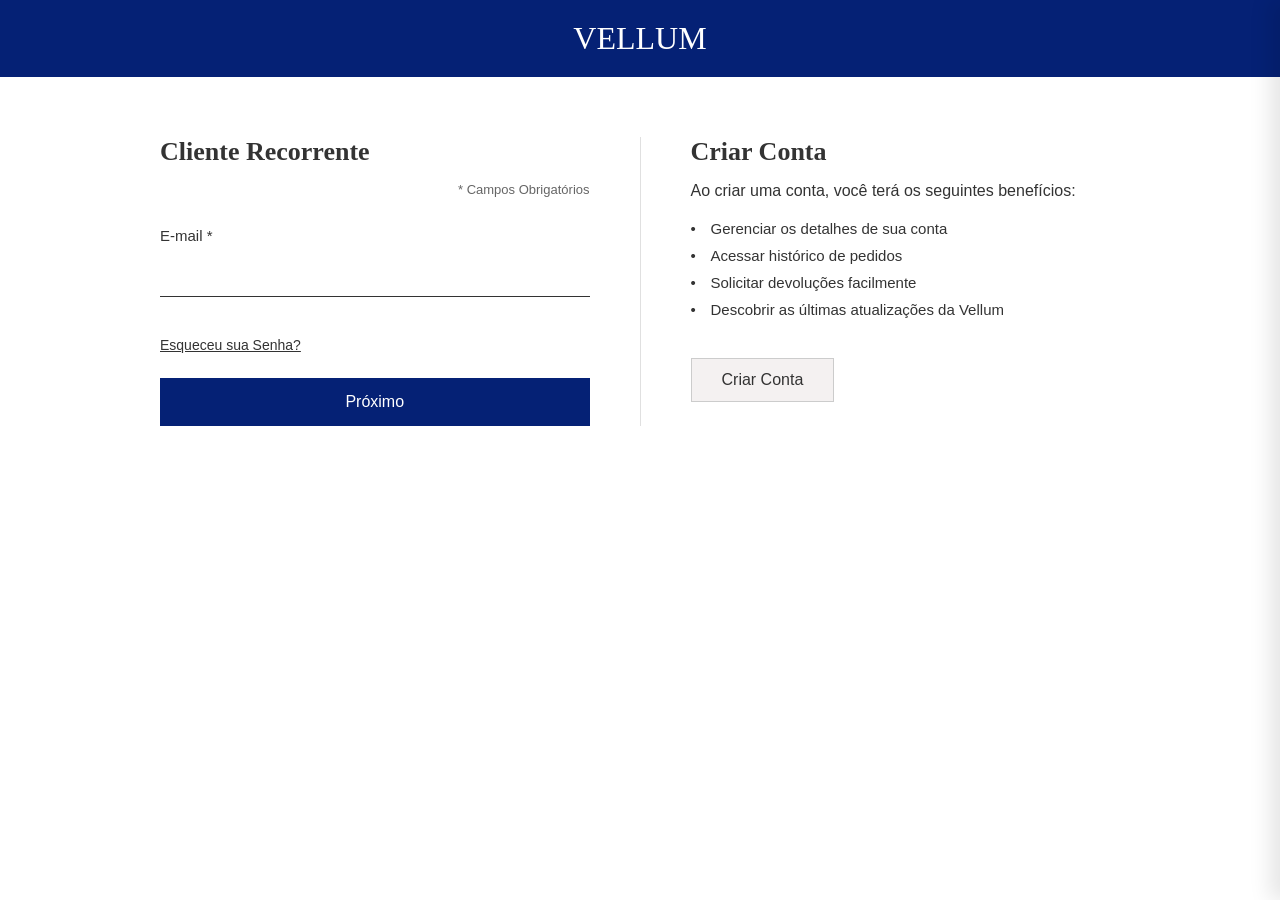
<file: index.html>
<!DOCTYPE html>
<html lang="pt-br">

<head>
    <meta charset="UTF-8">
    <meta name="viewport" content="width=device-width, initial-scale=1.0">
    <title>VELLUM - Recuperar senha</title>
    <link rel="stylesheet" href="static/css/base.css">
    <link rel="stylesheet" href="static/css/layout.css">
    <link rel="stylesheet" href="static/css/components.css">
    <link rel="stylesheet" href="static/css/responsive.css">
</head>

<body>
    <header class="navbar navbar--login-header">
        <h1 class="navbar__title">VELLUM</h1>
    </header>
    <main class="app-content app-content--login">
        <div class="login-container">
            <section class="login-container__section">
                <h2 class="login-container__title">Cliente Recorrente</h2>
                <p class="login-container__notice">* Campos Obrigatórios</p>
                <form id="formularioLogin">
                    <div class="form-group">
                        <label for="email" class="form-group__label">E-mail *</label>
                        <input type="email" id="email" name="email" class="form-group__input" required>
                    </div>
                    <div class="login-container__actions">
                        <a href="" id="botaoEsqueci" class="login-container__forgot-password">Esqueceu sua Senha?</a>
                        <button type="submit" id="submitEntraConta" class="btn btn--primary">Próximo</button>
                    </div>
                </form>
            </section>
            <div class="divider-line"></div>
            <section class="login-container__section">
                <h2 class="login-container__title">Criar Conta</h2>
                <p>Ao criar uma conta, você terá os seguintes benefícios:</p>
                <ul>
                    <li>Gerenciar os detalhes de sua conta</li>
                    <li>Acessar histórico de pedidos</li>
                    <li>Solicitar devoluções facilmente</li>
                    <li>Descobrir as últimas atualizações da Vellum</li>
                </ul>
                <button type="button" id="btnCriarConta" class="btn btn--secondary">Criar Conta</button>
            </section>
        </div>

        <div id="painelSenha" class="side-panel">
            <div class="side-panel__inner">
                <div class="side-panel__header">
                    <h3>Redefinir Senha</h3>
                    <button id="botaoFechar" class="side-panel__close">&times;</button>
                </div>

                <p class="side-panel__help-text">
                    Por favor, forneça o endereço de e-mail da sua conta.
                    Enviaremos um e-mail com um link de redefinição.
                </p>

                <p class="login-container__notice">* Campos Obrigatórios</p>

                <form id="formularioSenha">
                    <div class="form-group">
                        <label for="emailSenha" class="form-group__label">E-mail *</label>
                        <input type="email" id="emailSenha" name="emailSenha" class="form-group__input" required>
                    </div>
                    <button type="submit" class="btn btn--dark">Próximo</button>
                </form>
            </div>
        </div>

        <div id="fundoEscuro" class="backdrop"></div>
    </main>

    <script src="static/js/script.js"></script>
</body>

</html>
</file>
<file: static/css/base.css>
/* ==========================================================================
   VARIABLES (:root) & RESET
   ========================================================================== */

:root {
    /* Cores Institucionais e Principais */
    --color-primary: #052175;
    --color-white: #FFFFFF;
    --color-black: #000000;
    --color-bg-gray: #F4F1F1;
    --color-bg-light: #f9f9f9;

    /* Cores de Texto */
    --color-text-main: #333333;
    --color-text-dark: #444444;
    --color-text-medium: #555555;
    --color-text-muted: #666666;
    --color-text-light: #888888;
    --color-text-shadow: #999999;

    /* Bordas e Divisores */
    --color-border-light: #eeeeee;
    --color-border-medium: #eee;
    --color-border-dark: #cccccc;
    --color-border-split: #E0E0E0;
    --color-border-grid: #ddd;

    /* Paleta de Cores dos Gráficos */
    --chart-blue-1: #2979ff;
    --chart-blue-2: #448aff;
    --chart-blue-3: #82b1ff;
    --chart-blue-4: #3d5afe;
    --chart-blue-5: #1a237e;
    --chart-blue-light: #bbdefb;
    --chart-red: #ff5252;
    --chart-pink: #ff4081;
    --chart-yellow: #ffd740;
    --chart-green: #69f0ae;

    /* Status e Alertas */
    --status-success-bg: #b9f6ca;
    --status-success-bg-alt: #c8e6c9;
    --status-success-text: #2e7d32;
    --status-success-dark: #1b5e20;
    --status-success-light: #4caf50;
    --status-success-soft: #e8f5e9;
    --status-danger-bg: #ffcdd2;
    --status-danger-text: #c62828;
    --status-danger-main: #dc3545;
    --status-warning-bg: #ffe0b2;
    --status-warning-text: #ef6c00;
    --status-brown-bg: #d7ccc8;
    --status-brown-text: #5d4037;
    --status-bege-bg: #f5f5dc;
    --status-bege-text: #8d6e63;
    --status-purple-bg: #4a148c;
    --status-slate-bg: #37474f;

    /* Tipografia */
    --font-primary: Arial, sans-serif;
    --font-heading: 'IM Fell Double Pica', serif;
}

* {
    margin: 0;
    padding: 0;
    box-sizing: border-box;
}

body {
    background-color: var(--color-white);
    color: var(--color-text-main);
    font-family: var(--font-primary);
}

h1,
h2,
h3,
th {
    font-family: var(--font-heading);
}

/* Listas globais herdadas de style.css */
ul {
    list-style: none;
    margin: 20px 0;
}

ul li {
    font-size: 15px;
    margin-bottom: 10px;
    padding-left: 20px;
    position: relative;
}

ul li::before {
    content: "•";
    position: absolute;
    left: 0;
}
</file>
<file: static/css/layout.css>
/* ==========================================================================
   LAYOUT GERAL DA APLICAÇÃO
   ========================================================================== */

.app-layout {
    display: flex;
    min-height: 100vh;
}

/* Sidebar / Barra Lateral */
.sidebar {
    width: 240px;
    background-color: var(--color-primary);
    color: var(--color-white);
    display: flex;
    flex-direction: column;
    padding: 20px 0;
    position: fixed;
    height: 100%;
}

.sidebar__logo {
    padding: 0 20px 40px;
    text-align: left;
}

.sidebar__logo-title {
    font-size: 22px;
    letter-spacing: 1px;
}

.sidebar__logo-title--large {
    font-size: 24px;
}

.sidebar__logo-subtitle {
    font-size: 9px;
    letter-spacing: 1px;
    opacity: 0.8;
}

.sidebar__logo-subtitle--spaced {
    font-size: 10px;
    letter-spacing: 2px;
    opacity: 0.7;
}

.sidebar__nav {
    display: flex;
    flex-direction: column;
}

.sidebar__nav-link {
    color: var(--color-white);
    text-decoration: none;
    padding: 15px 20px;
    font-size: 12px;
    letter-spacing: 1px;
    transition: background 0.3s;
}

.sidebar__nav-link--large {
    font-size: 13px;
}

.sidebar__nav-link:hover,
.sidebar__nav-link--active {
    background-color: rgba(255, 255, 255, 0.1);
    border-left: 4px solid var(--color-white);
}

.sidebar__profile {
    margin-top: auto;
    padding: 20px;
    display: flex;
    align-items: center;
    gap: 10px;
    background-color: rgba(0, 0, 0, 0.1);
}

.sidebar__profile--darker {
    background-color: rgba(0, 0, 0, 0.2);
}

.sidebar__profile-avatar {
    border-radius: 50%;
}

.sidebar__profile-info {
    display: flex;
    flex-direction: column;
}

.sidebar__profile-name {
    display: block;
    font-size: 13px;
    font-weight: bold;
}

.sidebar__profile-name--large {
    font-size: 14px;
}

.sidebar__profile-role {
    font-size: 11px;
    opacity: 0.7;
}

.sidebar__profile-role--large {
    font-size: 12px;
    opacity: 0.8;
}

/* Áreas de Conteúdo Principal */
.app-content {
    flex: 1;
    margin-left: 240px;
    padding: 20px 30px;
}

.app-content--gray-bg {
    background-color: var(--color-bg-light);
}

.app-content--settings {
    padding: 20px 40px;
    background-color: var(--color-white);
}

.app-content--login {
    max-width: 1000px;
    margin: 60px auto;
    padding: 0 20px;
}

/* Topo / Navbar */
.navbar {
    display: flex;
    justify-content: space-between;
    align-items: center;
    margin-bottom: 30px;
}

.navbar--settings {
    margin-bottom: 40px;
}

.navbar--login-header {
    background-color: var(--color-primary);
    color: var(--color-white);
    text-align: center;
    padding: 20px 0;
    display: block;
}

.navbar__title {
    font-size: 32px;
    font-weight: normal;
}

.navbar__toggle {
    background: none;
    border: none;
    font-size: 18px;
    cursor: pointer;
}

.navbar__actions {
    display: flex;
    align-items: center;
    gap: 20px;
}

.navbar__user {
    display: flex;
    align-items: center;
    gap: 8px;
    font-size: 12px;
}

.navbar__user--large {
    gap: 10px;
    font-size: 14px;
}

.navbar__user img {
    border-radius: 50%;
}

/* Cabeçalhos de Página */
.page-header {
    background: var(--color-bg-gray);
    padding: 15px 25px;
    border-radius: 12px;
    display: inline-block;
    margin-bottom: 25px;
}

.page-header--relatorios {
    padding: 15px 30px;
    border-radius: 15px;
    margin-bottom: 30px;
}

.page-header--vendas {
    padding: 20px 40px;
    border-radius: 15px;
}

.page-header--block {
    display: block;
    margin-bottom: 30px;
    background: transparent;
    padding: 0;
    border-radius: 0;
}

.page-header__title {
    font-size: 32px;
    letter-spacing: 2px;
}

.page-header__title--large {
    font-size: 36px;
    margin-bottom: 10px;
}

.page-header__subtitle {
    color: var(--color-text-light);
    font-size: 16px;
}

.page-header__line {
    border: none;
    border-top: 1px solid var(--color-border-grid);
}

/* Alinhamento de Grids e Colunas Estruturais */
.grid-layout {
    display: grid;
    gap: 20px;
}

.grid-layout--two-cols {
    grid-template-columns: repeat(2, 1fr);
    gap: 25px;
}

.grid-layout--three-cols {
    grid-template-columns: repeat(3, 1fr);
}

.grid-layout--relatorios {
    grid-template-columns: 1fr 350px;
    gap: 30px;
}

.grid-layout--vendas {
    grid-template-columns: 350px 1fr;
    gap: 30px;
}

.grid-layout--clientes {
    grid-template-columns: 320px 1fr 1fr;
    gap: 25px;
}

.columns-layout {
    display: flex;
    gap: 40px;
}

.columns-layout__left {
    width: 250px;
}

.columns-layout__right {
    flex: 1;
    display: flex;
    flex-direction: column;
    gap: 30px;
}

.columns-layout__vertical-cards {
    display: flex;
    flex-direction: column;
    gap: 20px;
}

.divider-line {
    width: 1px;
    background-color: var(--color-border-split);
}

.divider-line--horizontal {
    height: 1px;
    background: var(--color-border-grid);
    margin: 15px 0;
    width: 100%;
}
</file>
<file: static/css/components.css>
/* ==========================================================================
   COMPONENTES REUTILIZÁVEIS (BEM)
   ========================================================================== */

/* Barra de Busca */
.search-bar {
    display: flex;
    align-items: center;
    background: var(--color-bg-gray);
    padding: 8px 15px;
    border-radius: 8px;
    gap: 15px;
}

.search-bar--white {
    background: var(--color-white);
    box-shadow: 0 2px 5px rgba(0, 0, 0, 0.05);
}

.search-bar--fixed-width {
    width: 300px;
}

.search-bar__input {
    border: none;
    background: transparent;
    margin-left: 10px;
    outline: none;
    width: 100%;
}

/* Cards Base */
.card {
    background: var(--color-bg-gray);
    padding: 30px;
    border-radius: 20px;
    box-shadow: 0 4px 10px rgba(0, 0, 0, 0.05);
    position: relative;
}

.card--white {
    background: var(--color-white);
}

.card--medium-padding {
    padding: 20px;
    border-radius: 15px;
}

.card--span-two {
    grid-column: span 2;
}

.card--span-one {
    grid-column: span 1;
}

.card__header {
    display: flex;
    justify-content: space-between;
    align-items: center;
    margin-bottom: 20px;
}

.card__header--border {
    border-bottom: 1px solid var(--color-border-grid);
    padding-bottom: 10px;
}

.card__title {
    font-size: 22px;
}

.card__title--small {
    font-size: 12px;
    font-weight: bold;
    margin-bottom: 15px;
    color: var(--color-text-dark);
}

.card__title--dashboard {
    font-size: 20px;
}

.card__link {
    font-size: 12px;
    color: var(--color-text-light);
    text-decoration: none;
}

.card__info {
    display: flex;
    align-items: center;
    gap: 15px;
}

.card__info-number {
    font-size: 24px;
    font-weight: bold;
}

.card__icon-trend {
    color: var(--status-success-light);
    font-size: 14px;
    opacity: 0.5;
}

/* Cards de Resumo Estatístico */
.card-summary {
    flex: 1;
    background: var(--color-bg-gray);
    padding: 20px;
    border-radius: 15px;
    box-shadow: 0 2px 5px rgba(0, 0, 0, 0.05);
}

.card-summary--space-between {
    display: flex;
    justify-content: space-between;
    align-items: center;
}

.card-summary__label {
    font-size: 12px;
    color: var(--color-text-medium);
    margin-bottom: 15px;
    text-align: center;
    font-weight: bold;
}

.card-summary__label--vendas {
    color: var(--color-text-muted);
    margin-bottom: 5px;
    text-align: left;
}

.card-summary__value-container {
    display: flex;
    align-items: center;
    justify-content: center;
    gap: 15px;
}

.card-summary__number {
    font-size: 28px;
    font-weight: bold;
}

.card-summary__number--medium {
    font-size: 24px;
}

.card-summary__percentage {
    font-size: 12px;
}

.card-summary__percentage--positive {
    color: var(--status-success-light);
}

.card-summary__percentage--negative {
    color: var(--status-danger-main);
}

.card-summary__icon {
    font-size: 24px;
    background: var(--status-success-bg-alt);
    padding: 10px;
    border-radius: 10px;
}

.card-summary__icon--blue {
    background: var(--chart-blue-light);
}

/* Tabelas de Dados */
.tabela-container {
    width: 100%;
}

.data-table {
    width: 100%;
    border-collapse: collapse;
}

.data-table--simple {
    font-size: 12px;
}

.data-table th {
    text-align: center;
    padding: 15px;
    font-size: 18px;
    border-bottom: 1px solid var(--color-border-dark);
}

.data-table--left th {
    text-align: left;
    padding: 12px;
    border-bottom: 2px solid var(--color-border-grid);
    font-size: 16px;
}

.data-table--settings th {
    text-align: left;
    font-size: 14px;
    color: var(--color-text-muted);
    padding: 10px;
    border-bottom: 2px solid var(--color-border-grid);
}

.data-table--simple th {
    text-align: left;
    padding: 10px 5px;
    border-bottom: 1px solid var(--color-border-grid);
    color: var(--color-text-muted);
}

.data-table td {
    padding: 15px;
    text-align: center;
    vertical-align: middle;
    border-bottom: 1px solid var(--color-border-light);
}

.data-table--left td {
    padding: 15px 12px;
    text-align: left;
}

.data-table--settings td {
    padding: 15px 10px;
    text-align: left;
    font-size: 14px;
}

.data-table--simple td {
    padding: 10px 5px;
    text-align: left;
}

.data-table__product-cell {
    display: flex;
    align-items: center;
    gap: 15px;
    text-align: left !important;
}

.data-table__product-cell img {
    border-radius: 8px;
    object-fit: cover;
}

.data-table__img-avatar {
    border-radius: 50%;
}

/* Botões */
.btn {
    cursor: pointer;
    border: none;
    font-size: 16px;
    display: inline-block;
    text-align: center;
    text-decoration: none;
}

.btn--primary {
    background-color: var(--color-primary);
    color: var(--color-white);
    width: 100%;
    padding: 15px;
}

.btn--secondary {
    background-color: var(--color-bg-gray);
    color: var(--color-text-main);
    border: 1px solid var(--color-border-dark);
    padding: 12px 30px;
    margin-top: 20px;
}

.btn--dark {
    background-color: var(--color-black);
    color: var(--color-white);
    width: 100%;
    padding: 15px;
    margin-top: 15px;
}

.btn--blue-small {
    background-color: var(--color-primary);
    color: var(--color-white);
    padding: 8px 15px;
    border-radius: 5px;
    font-size: 13px;
}

.btn--outline-dark {
    background: none;
    border: 1px solid var(--color-text-main);
    padding: 5px 10px;
    border-radius: 5px;
}

.btn--outline-vendas {
    background: var(--color-white);
    border: 1px solid var(--color-text-main);
    padding: 5px 15px;
    border-radius: 8px;
    font-size: 14px;
}

.btn--action-badge {
    background: var(--color-primary);
    color: var(--color-white);
    border: none;
    padding: 5px 10px;
    border-radius: 5px;
    font-size: 11px;
}

.btn--action-badge-bottom {
    float: right;
}

/* Badges / Status */
.badge {
    padding: 8px 15px;
    border-radius: 8px;
    font-size: 12px;
    font-weight: bold;
    display: inline-block;
}

.badge--compact {
    padding: 3px 8px;
    border-radius: 5px;
    font-size: 10px;
}

.badge--in-stock {
    background-color: var(--status-success-bg);
    color: var(--status-success-text);
}

.badge--out-of-stock {
    background-color: var(--status-danger-bg);
    color: var(--status-danger-text);
}

.badge--low-stock {
    background-color: var(--status-warning-bg);
    color: var(--status-warning-text);
}

.badge--text-success {
    color: var(--status-success-light);
    font-weight: bold;
}

.badge--text-italic-success {
    color: var(--status-success-light);
    font-style: italic;
}

.badge--status-green {
    background: var(--status-success-bg-alt);
    color: var(--status-success-text);
}

.badge--status-brown {
    background: var(--status-brown-bg);
    color: var(--status-brown-text);
}

.badge--status-bege {
    background: var(--status-bege-bg);
    color: var(--status-bege-text);
}

.badge--status-light-green {
    background: var(--status-success-soft);
    color: var(--status-success-light);
}

.badge--floating-alert {
    position: absolute;
    bottom: 20px;
    right: 20px;
    background: var(--color-primary);
    color: var(--color-white);
    padding: 10px 15px;
    border-radius: 10px;
    display: flex;
    align-items: center;
    gap: 10px;
}

/* Formulários */
.form-group {
    margin-bottom: 25px;
}

.form-group--column-layout {
    display: flex;
    flex-direction: column;
    margin-bottom: 15px;
}

.form-group__label {
    display: block;
    font-size: 15px;
    margin-bottom: 10px;
}

.form-group__label--small {
    font-size: 13px;
    color: var(--color-text-muted);
    margin-bottom: 5px;
}

.form-group__label--block {
    display: block;
    margin-bottom: 8px;
    font-size: 14px;
}

.form-group__input {
    width: 100%;
    padding: 12px 0;
    border: none;
    border-bottom: 1px solid var(--color-text-main);
    outline: none;
    font-size: 16px;
    background: transparent;
}

.form-group__input--boxed {
    padding: 8px;
    border: 1px solid var(--color-border-dark);
    border-radius: 5px;
    background: var(--color-white);
}

.form-group__select {
    width: 100%;
    padding: 10px;
    border-radius: 8px;
    border: 1px solid var(--color-border-dark);
}

.form-toggle-row {
    display: flex;
    justify-content: space-between;
    align-items: center;
    padding: 12px 0;
    border-bottom: 1px solid var(--color-border-light);
}

.form-branding-row {
    display: flex;
    justify-content: space-between;
    align-items: center;
    margin-bottom: 15px;
}

.form-branding-row__color-preview {
    width: 25px;
    height: 25px;
    background-color: #0000FF;
    border-radius: 5px;
}

/* Listas Informativas e Painéis Rápidos */
.list-panel {
    background: var(--color-bg-gray);
    padding: 30px;
    border-radius: 20px;
}

.list-panel--compact {
    padding: 25px;
}

.list-panel__title {
    font-size: 20px;
    margin-bottom: 25px;
    color: var(--color-text-main);
}

.list-panel__title--small {
    font-size: 18px;
}

.list-panel__link {
    font-size: 12px;
    color: var(--color-primary);
    text-decoration: none;
}

.list-panel__container {
    display: flex;
    flex-direction: column;
}

.list-panel__row {
    display: grid;
    grid-template-columns: 60px 40px 1fr 120px 120px;
    padding: 15px 0;
    border-bottom: 1px solid var(--color-border-dark);
    align-items: center;
    font-size: 14px;
}

.list-panel__row:last-child {
    border-bottom: none;
}

.list-panel__row--contatos {
    grid-template-columns: 120px 1fr 100px;
    padding: 12px 0;
    border-bottom: 1px solid var(--color-border-light);
    font-size: 13px;
}

.list-panel__cell--bold {
    font-weight: bold;
}

.list-panel__cell--right-bold {
    font-weight: bold;
    text-align: right;
}

.list-panel__cell--italic-muted {
    text-align: right;
    color: var(--color-text-light);
    font-style: italic;
}

/* Blocos Informativos Específicos */
.product-items-group {
    display: flex;
    flex-direction: column;
    gap: 15px;
}

.product-item {
    display: flex;
    align-items: center;
    gap: 15px;
    background: var(--color-white);
    padding: 10px;
    border-radius: 10px;
    border: 1px solid var(--color-border-light);
}

.product-item img {
    border-radius: 8px;
}

.product-item__info p {
    font-size: 13px;
    margin-bottom: 3px;
}

.product-item__info strong {
    font-size: 16px;
}

.dashboard-colored-item {
    display: flex;
    align-items: center;
    padding: 12px 15px;
    border-radius: 10px;
    color: var(--color-white);
    margin: 2px;
}

.dashboard-colored-item--blue {
    background-color: var(--color-primary);
}

.dashboard-colored-item--green {
    background-color: var(--status-success-dark);
}

.dashboard-colored-item--purple {
    background-color: var(--status-purple-bg);
}

.dashboard-colored-item--gray {
    background-color: var(--status-slate-bg);
}

.dashboard-colored-item__icon {
    font-size: 20px;
    margin-right: 15px;
}

.dashboard-colored-item__text {
    flex: 1;
}

.dashboard-colored-item__text p {
    font-size: 13px;
    font-weight: bold;
}

.dashboard-colored-item__text small {
    font-size: 10px;
    opacity: 0.8;
}

.dashboard-colored-item__value {
    font-size: 18px;
    font-weight: bold;
}

.alert-circle-block {
    display: flex;
    gap: 15px;
    margin-bottom: 15px;
}

.alert-circle-block__graph {
    width: 60px;
    height: 60px;
    border: 5px solid var(--color-primary);
    border-radius: 50%;
    display: flex;
    align-items: center;
    justify-content: center;
    font-weight: bold;
}

.alert-circle-block__text p {
    font-size: 12px;
    margin-bottom: 5px;
}

.notification-row {
    display: flex;
    gap: 15px;
    padding: 15px 0;
    border-bottom: 1px solid var(--color-border-light);
}

.notification-row__icon {
    font-size: 24px;
}

.notification-row__img {
    border-radius: 50%;
}

.notification-row__text p {
    font-size: 11px;
    margin-bottom: 5px;
}

/* Gráficos de Pizza */
.pie-chart {
    display: flex;
    align-items: center;
    justify-content: space-around;
}

.pie-chart__container {
    width: 300px;
    height: 300px;
}

.pie-chart__container--small {
    width: 250px;
    height: 250px;
}

.pie-chart__canvas {
    width: 100%;
    height: 100%;
    border-radius: 50%;
    background: conic-gradient(var(--chart-blue-1) 0% 30%,
            var(--chart-blue-2) 30% 50%,
            var(--chart-blue-3) 50% 75%,
            var(--chart-blue-4) 75% 87.5%,
            var(--chart-blue-5) 87.5% 100%);
    position: relative;
    border: 2px solid var(--chart-blue-1);
}

.pie-chart__canvas--vendas {
    background: conic-gradient(var(--chart-red) 0% 30%,
            var(--chart-blue-2) 30% 50%,
            var(--chart-green) 50% 75%,
            var(--chart-yellow) 75% 87.5%,
            var(--chart-pink) 87.5% 100%);
    border: none;
}

.pie-chart__slice {
    position: absolute;
    color: var(--color-text-main);
    font-size: 14px;
    font-weight: bold;
}

.pie-chart__slice--dark-text {
    color: var(--color-black);
    font-size: 12px;
}

.pie-chart__slice--1 {
    top: 40%;
    right: 15%;
}

.pie-chart__slice--2 {
    top: 15%;
    right: 35%;
}

.pie-chart__slice--3 {
    top: 45%;
    left: 15%;
}

.pie-chart__slice--4 {
    bottom: 20%;
    left: 35%;
}

.pie-chart__slice--5 {
    bottom: 15%;
    right: 35%;
}

.pie-chart__legend {
    display: flex;
    flex-direction: column;
    gap: 20px;
}

.pie-chart__legend--vendas {
    gap: 15px;
}

.pie-chart__legend-item {
    display: flex;
    align-items: center;
    gap: 15px;
    font-size: 14px;
}

.pie-chart__legend-item--vendas {
    gap: 10px;
    font-size: 13px;
}

.pie-chart__color-dot {
    width: 20px;
    height: 20px;
    border-radius: 50%;
}

.pie-chart__color-dot--small {
    width: 15px;
    height: 15px;
}

.pie-chart__color-dot--azul-claro {
    background: var(--chart-blue-3);
}

.pie-chart__color-dot--azul-medio {
    background: var(--chart-blue-2);
}

.pie-chart__color-dot--azul-roxo {
    background: var(--chart-blue-4);
}

.pie-chart__color-dot--azul-escuro {
    background: var(--chart-blue-1);
}

.pie-chart__color-dot--azul-marinho {
    background: var(--chart-blue-5);
}

.pie-chart__color-dot--vermelho {
    background: var(--chart-red);
}

.pie-chart__color-dot--azul {
    background: var(--chart-blue-2);
}

.pie-chart__color-dot--rosa {
    background: var(--chart-pink);
}

.pie-chart__color-dot--laranja {
    background: var(--chart-yellow);
}

.pie-chart__color-dot--verde {
    background: var(--chart-green);
}

/* Painel Lateral Oculto (Modais Deslizantes de style.css) */
.side-panel {
    position: fixed;
    top: 0;
    right: -450px;
    width: 450px;
    height: 100%;
    background: var(--color-white);
    box-shadow: -10px 0 20px rgba(0, 0, 0, 0.1);
    z-index: 1000;
    transition: right 0.5s ease;
    padding: 50px 40px;
}

.side-panel--open {
    right: 0;
}

.side-panel__header {
    display: flex;
    justify-content: space-between;
    align-items: center;
    margin-bottom: 40px;
}

.side-panel__header h3 {
    font-size: 28px;
}

.side-panel__close {
    background: none;
    font-size: 35px;
    color: #999;
}

.side-panel__help-text {
    font-size: 15px;
    line-height: 1.6;
    margin-bottom: 25px;
    color: var(--color-text-dark);
}

.backdrop {
    position: fixed;
    top: 0;
    left: 0;
    width: 100%;
    height: 100%;
    background: rgba(0, 0, 0, 0.5);
    display: none;
    z-index: 999;
}

.backdrop--visible {
    display: block;
}

/* Caixa de Login */
.login-container {
    display: flex;
    justify-content: space-between;
    gap: 50px;
}

.login-container__section {
    flex: 1;
}

.login-container__title {
    font-size: 26px;
    margin-bottom: 15px;
}

.login-container__notice {
    font-size: 13px;
    color: var(--color-text-muted);
    margin-bottom: 30px;
    text-align: right;
}

.login-container__actions {
    margin-top: 40px;
}

.login-container__forgot-password {
    display: block;
    color: var(--color-text-main);
    text-decoration: underline;
    font-size: 14px;
    margin-bottom: 25px;
}

/* Seção de Notas do Cliente */
.notes-container {
    display: flex;
    flex-direction: column;
}

.notes-container__balloon {
    background: #ddd;
    padding: 15px;
    border-radius: 15px;
    font-size: 13px;
    margin-bottom: 15px;
}

.notes-container__balloon p {
    margin-bottom: 8px;
}

/* Bloco Informações do Perfil de Clientes */
.profile-card-detail {
    display: flex;
    gap: 15px;
    margin-bottom: 20px;
}

.profile-card-detail__photo {
    border-radius: 15px;
    object-fit: cover;
}

.profile-card-detail__basics p {
    font-size: 14px;
    margin-bottom: 5px;
}

.profile-card-detail__contact p {
    font-size: 14px;
    margin-bottom: 8px;
}

.profile-card-detail__preferences p {
    font-size: 15px;
    margin-bottom: 12px;
}

.profile-card-detail__summary-row {
    display: flex;
    justify-content: space-between;
    padding: 12px 0;
    border-bottom: 1px solid var(--color-border-grid);
    font-size: 14px;
}

.profile-card-detail__summary-row:last-child {
    border-bottom: none;
}
</file>
<file: static/css/responsive.css>
/* ==========================================================================
   MEDIA QUERIES E RESPONSIVIDADE COLETIVA
   ========================================================================== */

@media (max-width: 1200px) {
    .grid-layout--three-cols {
        grid-template-columns: repeat(2, 1fr);
    }
}

@media (max-width: 1100px) {
    .columns-layout {
        flex-direction: column;
    }

    .columns-layout__left {
        width: 100%;
    }

    .columns-layout__vertical-cards {
        flex-direction: row;
    }

    .card-summary {
        flex: 1;
    }

    .grid-layout--relatorios,
    .grid-layout--vendas,
    .grid-layout--clientes {
        grid-template-columns: 1fr;
    }

    .card--span-two {
        grid-column: span 1;
    }

    .page-header--vendas {
        flex-direction: column;
        align-items: stretch;
    }

    .pie-chart {
        flex-direction: column;
        gap: 40px;
    }

    .pie-chart--vendas {
        gap: 30px;
    }
}

@media (max-width: 1000px) {
    .grid-layout--estoque {
        flex-direction: column;
        /* Para compatibilidade com o antigo contêiner de cards */
    }

    .sidebar {
        width: 70px;
    }

    .sidebar__logo-subtitle,
    .sidebar__nav-link,
    .sidebar__profile-info {
        display: none;
    }

    .app-content {
        margin-left: 70px;
    }
}

@media (max-width: 800px) {
    .login-container {
        flex-direction: column;
    }

    .divider-line {
        height: 1px;
        width: 100%;
        margin: 40px 0;
    }

    .side-panel {
        width: 100%;
        right: -100%;
    }
}
</file>
